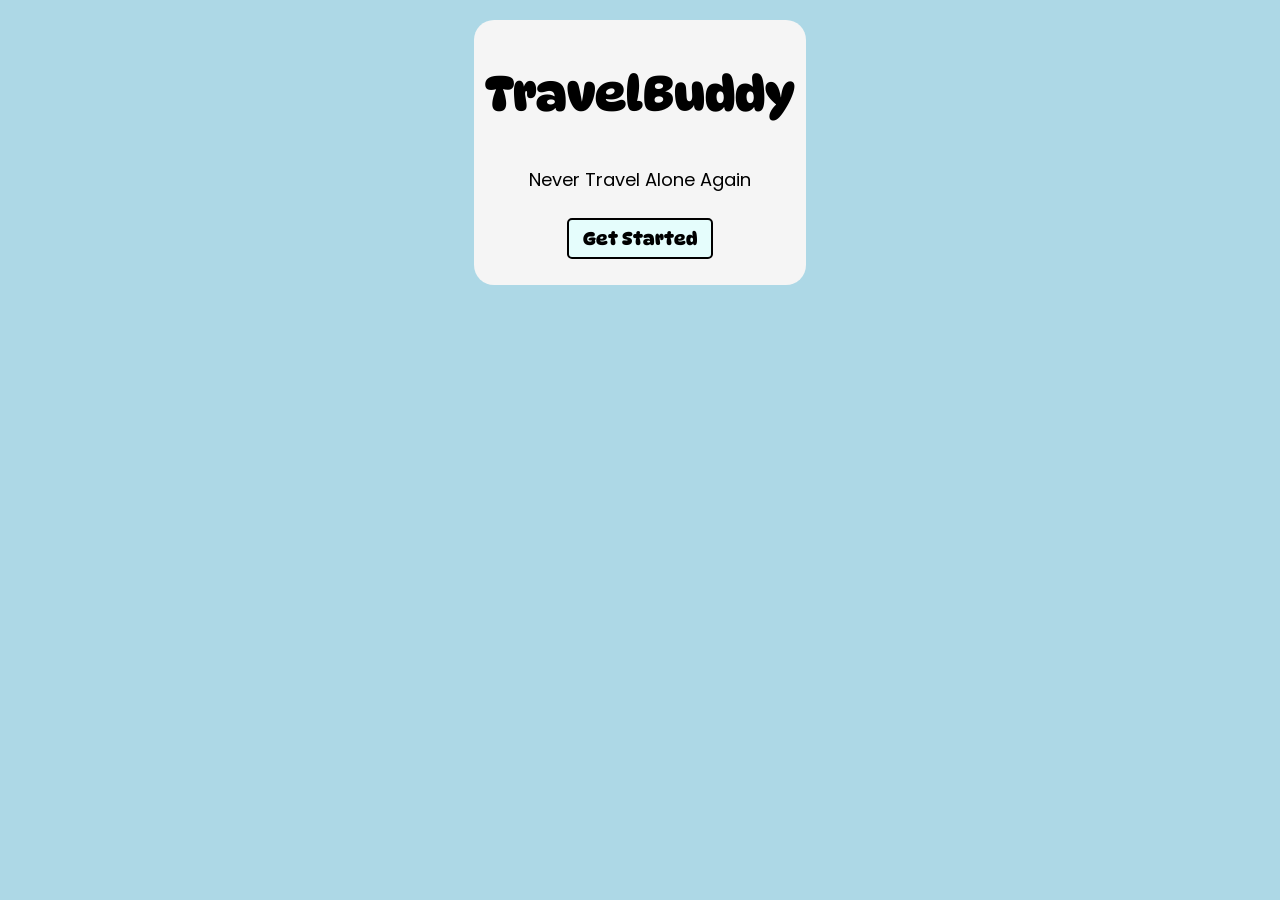
<file: index.html>
<link rel="stylesheet" href="styles.css">

  <link href="https://fonts.googleapis.com/css2?family=DynaPuff&display=swap" rel="stylesheet">
  <link href="https://fonts.googleapis.com/css2?family=Poppins:wght@400;600&display=swap" rel="stylesheet">
</head>

<body>

  <div class="card">

    <h1 class="welcome-title">TravelBuddy</h1>

    <p class="welcome-subtitle">Never Travel Alone Again</p>

    <a href="cities.html">
      <button>Get Started</button>
    </a>

  </div>

</body>
</html>
</file>
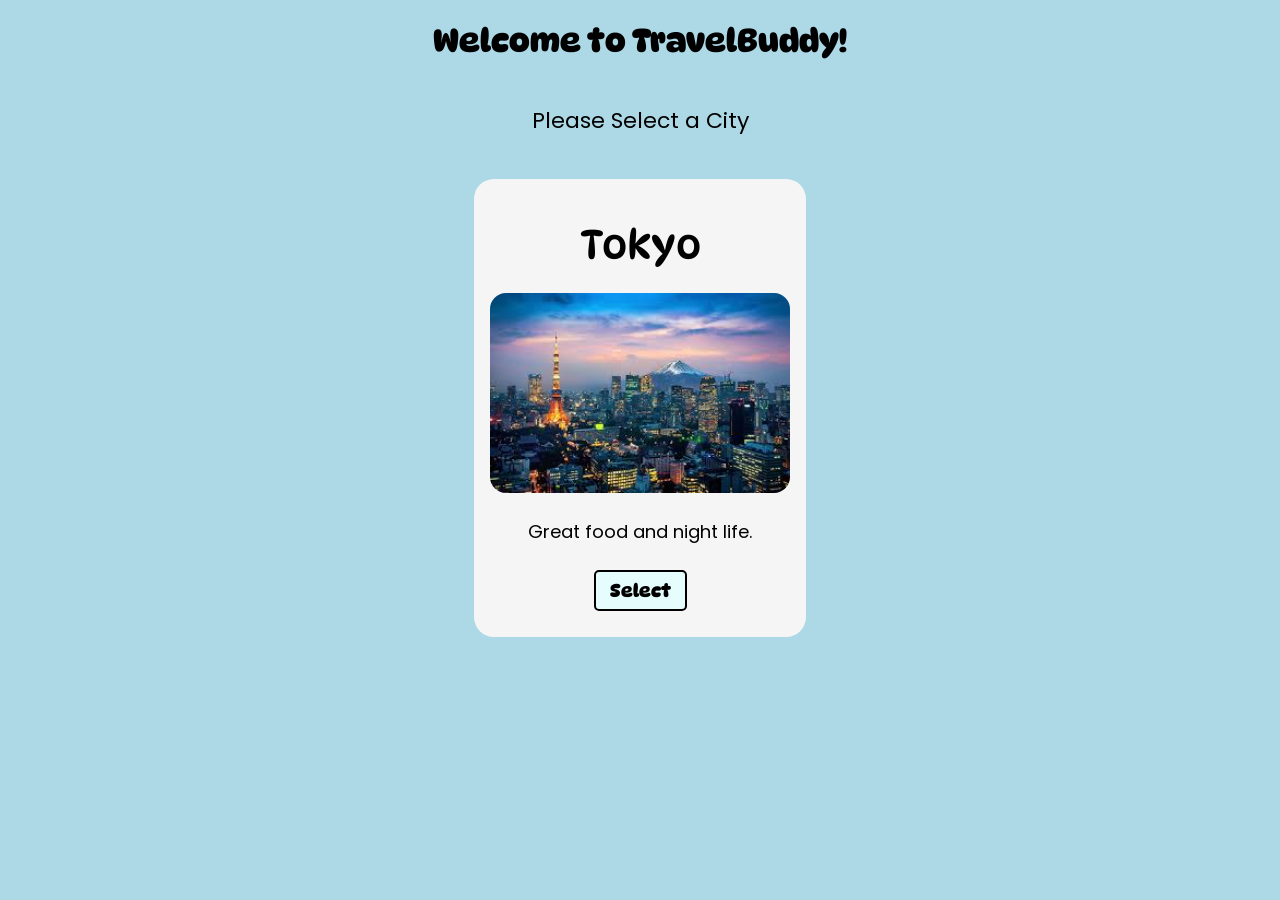
<file: cities.html>
<!DOCTYPE html>
<html lang="en">

<head>
  <meta charset="UTF-8">
  <meta name="viewport" content="width=device-width, initial-scale=1.0">

  <title>Welcome to TravelBuddy!</title>

  <link rel="stylesheet" href="styles.css">
  <link href="https://fonts.googleapis.com/css2?family=Poppins:wght@400;600&display=swap" rel="stylesheet">
  <link href="https://fonts.googleapis.com/css2?family=DynaPuff&display=swap" rel="stylesheet">
</head>

<body>

  <h1 class="city-title">Welcome to TravelBuddy!</h1>
 <p class="city-subtitle">Please Select a City</p>

  <div class="card">
    <h2>Tokyo</h2>

    <img src="./images/tokyo.png" alt="Tokyo">
    <p>Great food and night life.</p>

    <a href="interests.html">
  <button>Select</button>
</a>
  </div>

  <script src="scripts.js"></script>
</body>
</html>
</file>
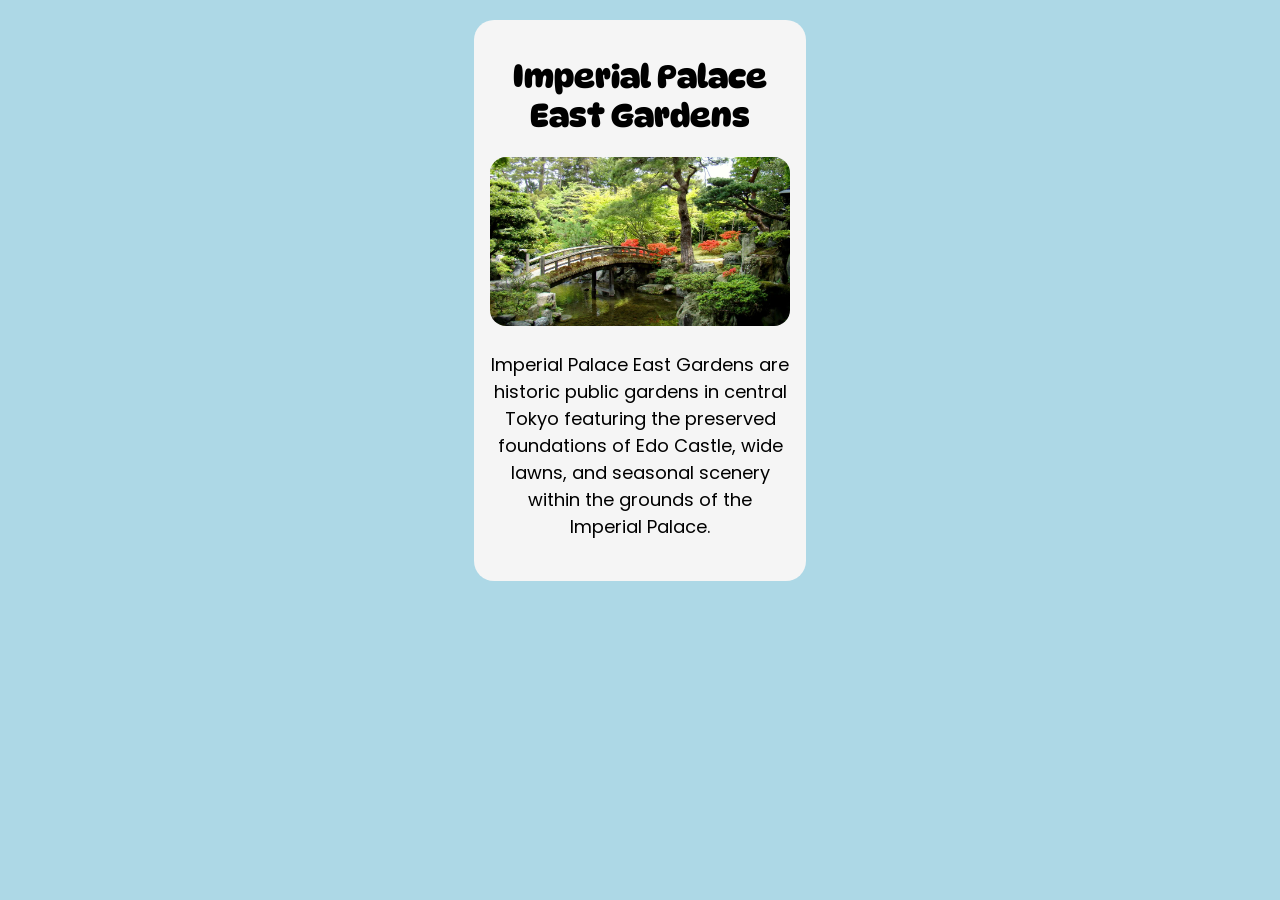
<file: imperial.html>
<!DOCTYPE html>
<html lang="en">

<head>
  <meta charset="UTF-8">
  <meta name="viewport"
        content="width=device-width, initial-scale=1.0">

  <title>Imperial Palace East Gardens</title>

  <link rel="stylesheet" href="styles.css">
   <link href="https://fonts.googleapis.com/css2?family=Poppins:wght@400;600&display=swap" rel="stylesheet">
  <link href="https://fonts.googleapis.com/css2?family=DynaPuff&display=swap" rel="stylesheet">
</head>

<body>

  <div class="card">

    <h1 class="imperial-title">Imperial Palace East Gardens</h1>

    <img src="./images/imperial.png"
         alt="Imperial Palace East Gardens">

    <p>
     Imperial Palace East Gardens are historic public gardens in central Tokyo featuring the preserved foundations of Edo Castle, wide lawns, and seasonal scenery within the grounds of the Imperial Palace.
    </p>

  </div>

</body>

</html>
</file>
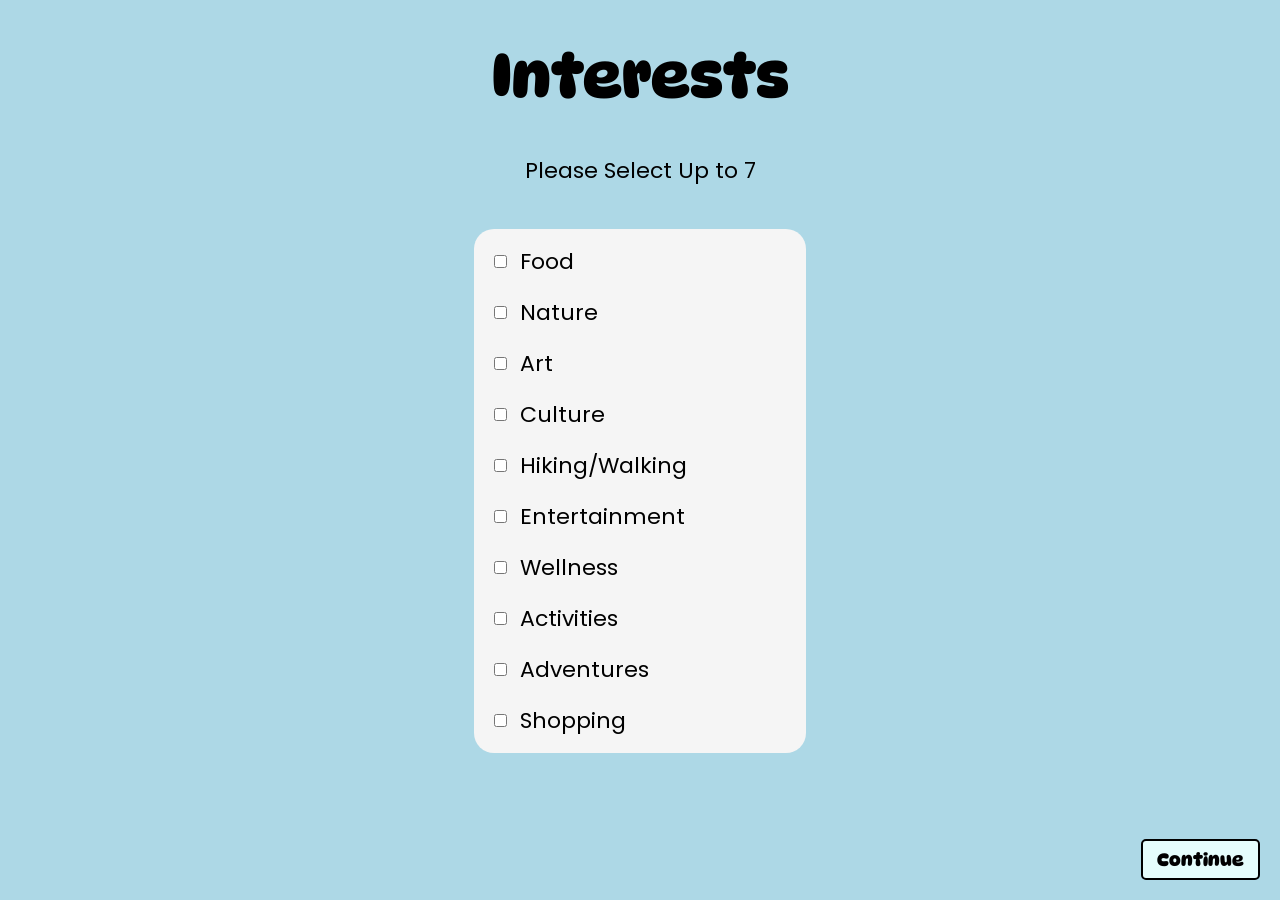
<file: interests.html>
<!DOCTYPE html>
<html lang="en">

<head>
  <meta charset="UTF-8">
  <meta name="viewport" content="width=device-width, initial-scale=1.0">

  <title>Interests</title>

  <link rel="stylesheet" href="styles.css">

  <link href="https://fonts.googleapis.com/css2?family=DynaPuff&display=swap" rel="stylesheet">

  <link href="https://fonts.googleapis.com/css2?family=Poppins:wght@400;600&display=swap" rel="stylesheet">
</head>

<body>

  <h1 class="interests-title">Interests</h1>

  <p class="interests-subtitle">Please Select Up to 7</p>

  <div class="card interests-card">

   <form class="interests-form">

  <label><input type="checkbox" id="food"> Food</label>

  <label><input type="checkbox" id="nature"> Nature</label>

  <label><input type="checkbox" id="art"> Art</label>

  <label><input type="checkbox" id="culture"> Culture</label>

  <label><input type="checkbox" id="hiking"> Hiking/Walking</label>

  <label><input type="checkbox" id="entertainment"> Entertainment</label>

  <label><input type="checkbox" id="wellness"> Wellness</label>

  <label><input type="checkbox" id="activities"> Activities</label>

  <label><input type="checkbox" id="adventures"> Adventures</label>

  <label><input type="checkbox" id="shopping"> Shopping</label>

</form>

  </div>

 <button type="button"
class="continue-button"
onclick="saveInterests()">
  Continue
</button>

<script src="scripts.js"></script>
</body>
</html>
</file>
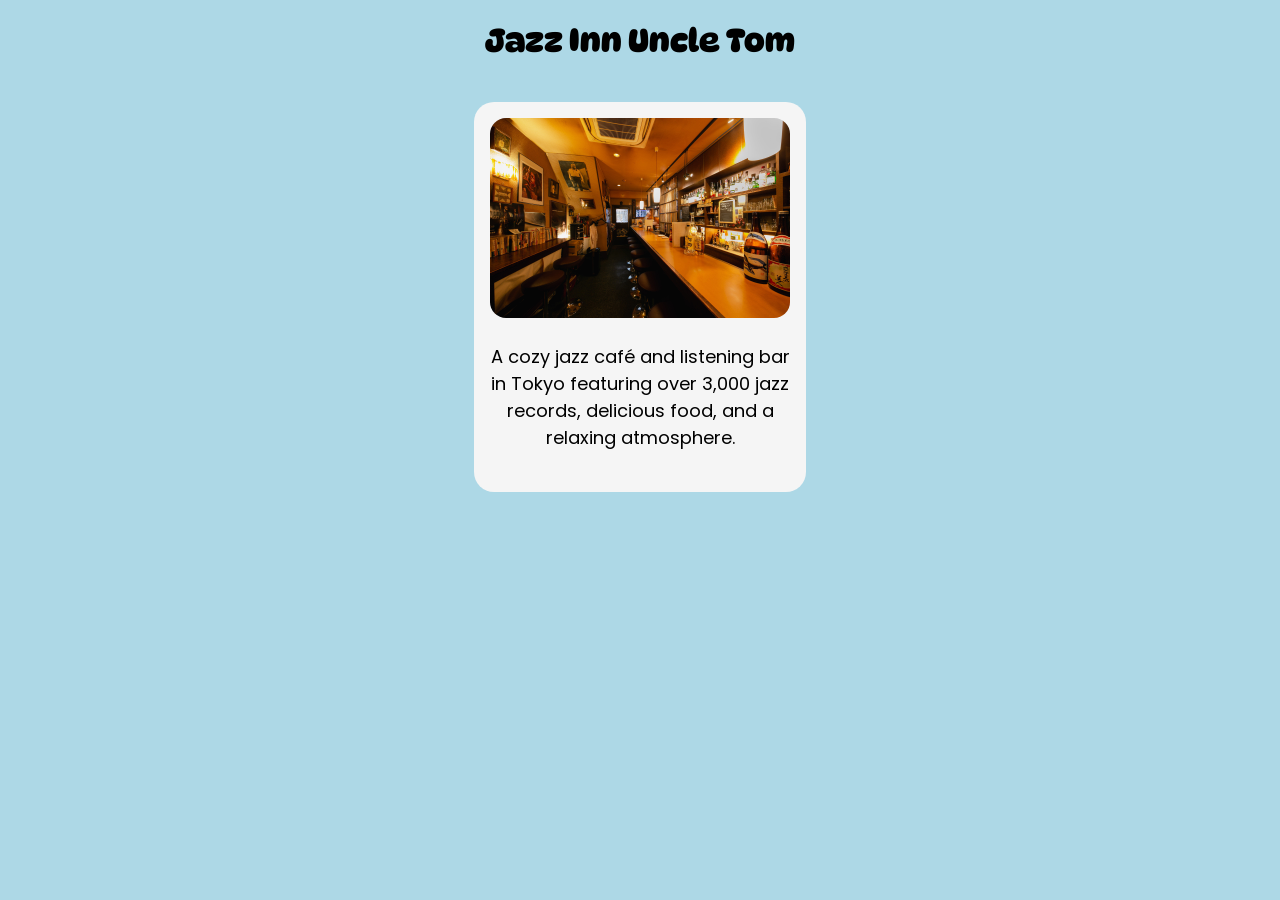
<file: jazz.html>
<!DOCTYPE html>
<html lang="en">

<head>
  <meta charset="UTF-8">

  <meta name="viewport"
        content="width=device-width, initial-scale=1.0">

  <title>Jazz Inn Uncle Tom</title>

  <link rel="stylesheet" href="styles.css">

  <link href="https://fonts.googleapis.com/css2?family=DynaPuff&display=swap"
        rel="stylesheet">

  <link href="https://fonts.googleapis.com/css2?family=Poppins:wght@400;600&display=swap"
        rel="stylesheet">
</head>

<body>

  <h1 class="jazz-title">
    Jazz Inn Uncle Tom
  </h1>

  <div class="card">

    <img src="./images/jazz.png"
         alt="Jazz Inn Uncle Tom">

    <p class="jazz-subtitle">
      A cozy jazz café and listening bar in Tokyo
      featuring over 3,000 jazz records,
      delicious food, and a relaxing atmosphere.
    </p
  </div>

</body>
</file>
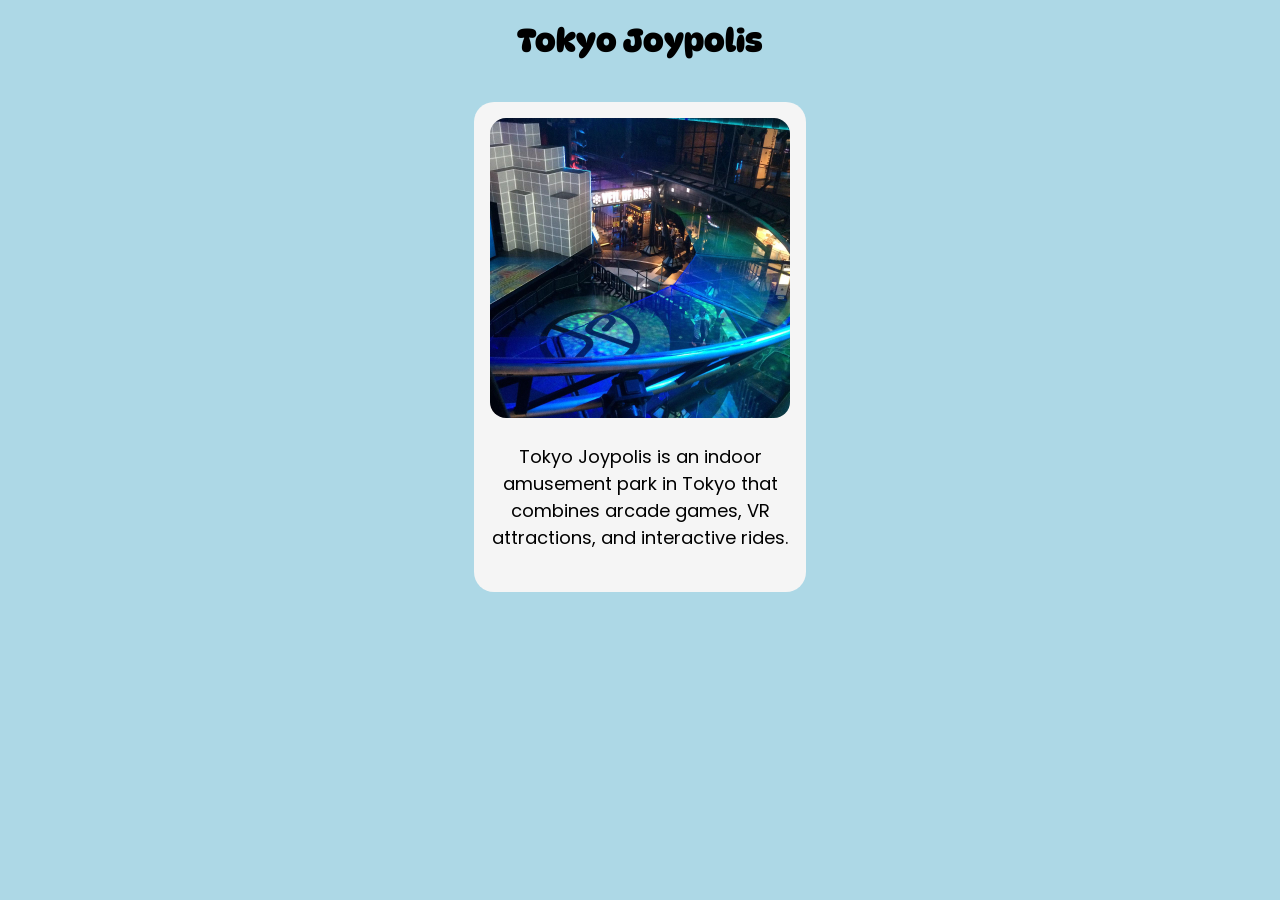
<file: joypolis.html>
<!DOCTYPE html>
<html lang="en">

<head>
  <meta charset="UTF-8">

  <meta name="viewport"
        content="width=device-width, initial-scale=1.0">

  <title>Tokyo Joypolis</title>

  <link rel="stylesheet" href="styles.css">

  <link href="https://fonts.googleapis.com/css2?family=DynaPuff&display=swap"
        rel="stylesheet">

  <link href="https://fonts.googleapis.com/css2?family=Poppins:wght@400;600&display=swap"
        rel="stylesheet">
</head>

<body>

  <h1 class="jopolis-title">
    Tokyo Joypolis
  </h1>

  <div class="card">

    <img src="./images/joypolis.png"
         alt="Tokyo Joypolis">

    <p class="jopolis-subtitle">
      Tokyo Joypolis is an indoor amusement park in Tokyo that combines arcade games, VR attractions, and interactive rides. 
    </p
  </div>

</body>
</file>
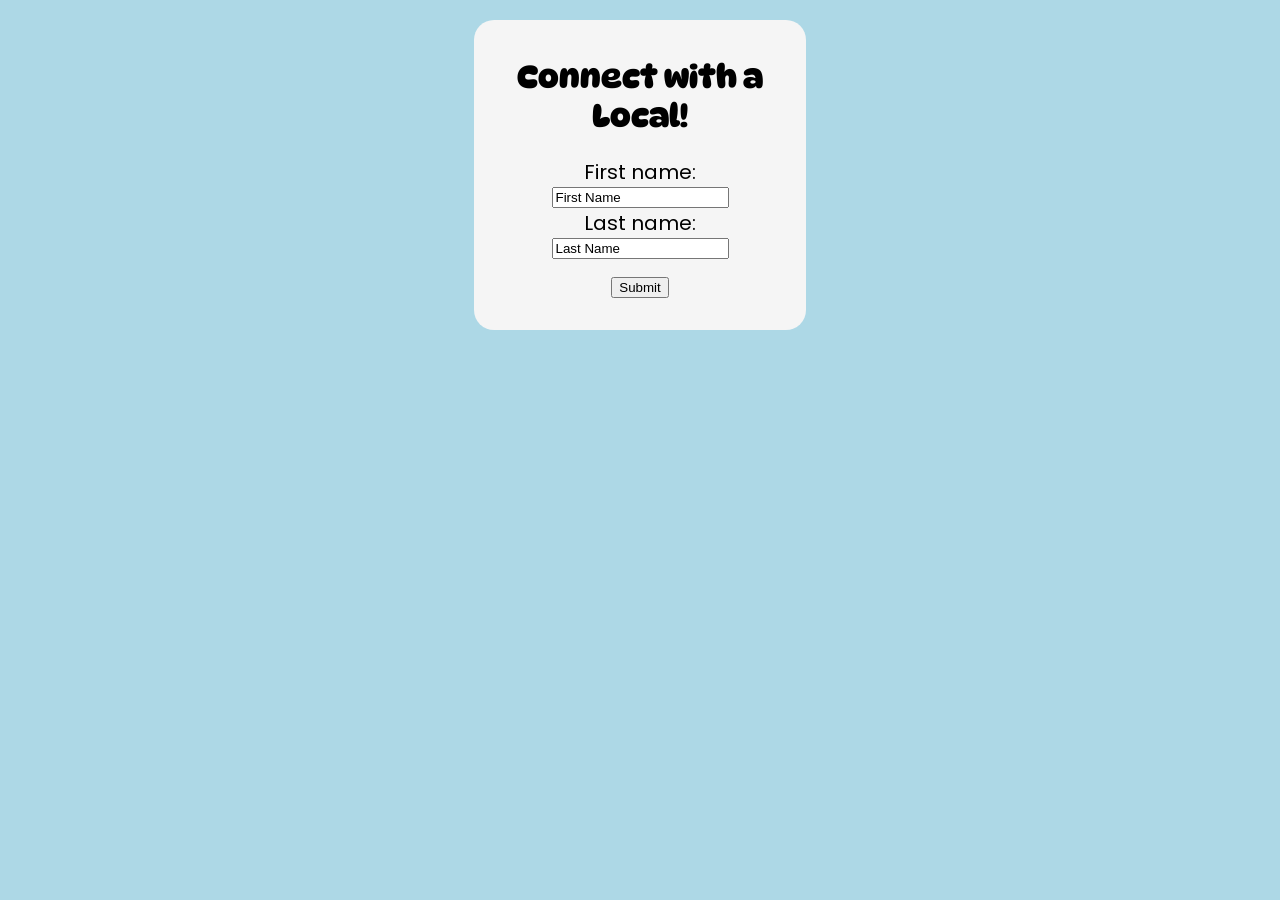
<file: local.html>
<link rel="stylesheet" href="styles.css">

  <link href="https://fonts.googleapis.com/css2?family=DynaPuff&display=swap" rel="stylesheet">
  <link href="https://fonts.googleapis.com/css2?family=Poppins:wght@400;600&display=swap" rel="stylesheet">
</head>

<body>

  <div class="card">

    <h1 class="local-title">Connect with a Local!</h1>

    <form action="/action_page.php">
  <label for="fname">First name:</label><br>
  <input type="text" id="fname" name="fname" value="First Name"><br>
  <label for="lname">Last name:</label><br>
  <input type="text" id="lname" name="lname" value="Last Name"><br><br>
  <input type="submit" value="Submit">
</form>

  </div>
 
</html>
</file>
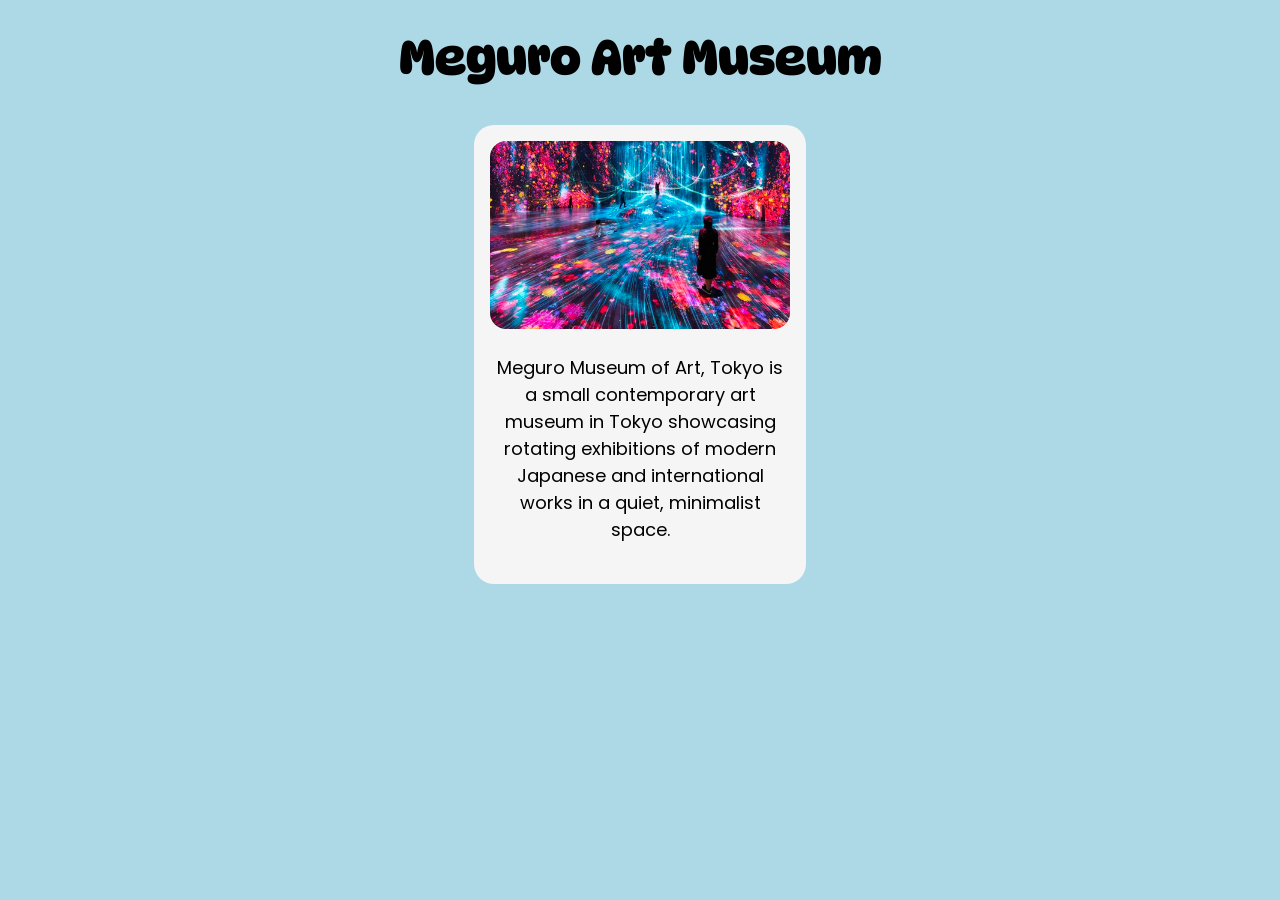
<file: meguro.html>
<!DOCTYPE html>
<html lang="en">

<head>
  <meta charset="UTF-8">

  <meta name="viewport"
        content="width=device-width, initial-scale=1.0">

  <title>Meguro Art Museum</title>

  <link rel="stylesheet" href="styles.css">

  <link href="https://fonts.googleapis.com/css2?family=DynaPuff&display=swap"
        rel="stylesheet">

  <link href="https://fonts.googleapis.com/css2?family=Poppins:wght@400;600&display=swap"
        rel="stylesheet">
</head>

<body>

  <h1 class="welcome-title">
    Meguro Art Museum
  </h1>

  <div class="card">

    <img src="./images/meguro.png"
         alt="Meguro Art Museum">

    <p class="welcome-subtitle">
      Meguro Museum of Art, Tokyo is a small contemporary art museum in Tokyo showcasing rotating exhibitions of modern Japanese and international works in a quiet, minimalist space.
 </p
  </div>

</body>
</file>
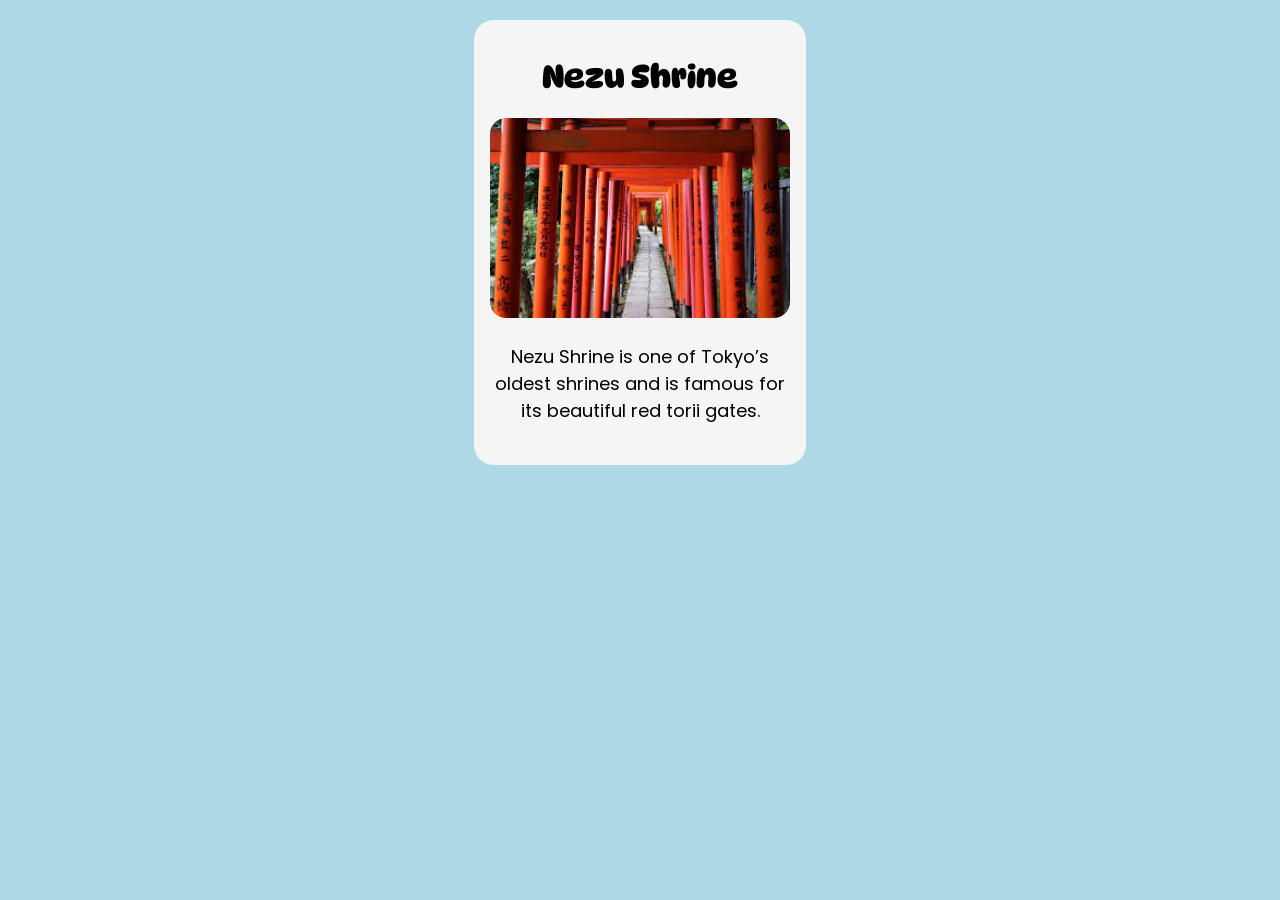
<file: nezu.html>
<!DOCTYPE html>
<html lang="en">

<head>
  <meta charset="UTF-8">
  <meta name="viewport"
        content="width=device-width, initial-scale=1.0">

  <title>Nezu Shrine</title>

  <link rel="stylesheet" href="styles.css">
   <link href="https://fonts.googleapis.com/css2?family=Poppins:wght@400;600&display=swap" rel="stylesheet">
  <link href="https://fonts.googleapis.com/css2?family=DynaPuff&display=swap" rel="stylesheet">
</head>

<body>

  <div class="card">

    <h1 class="nezu-title">Nezu Shrine</h1>

    <img src="./images/nezu.png"
         alt="Nezu Shrine">

    <p>
      Nezu Shrine is one of Tokyo’s oldest shrines
      and is famous for its beautiful red torii gates.
    </p>

  </div>

</body>

</html>
</file>
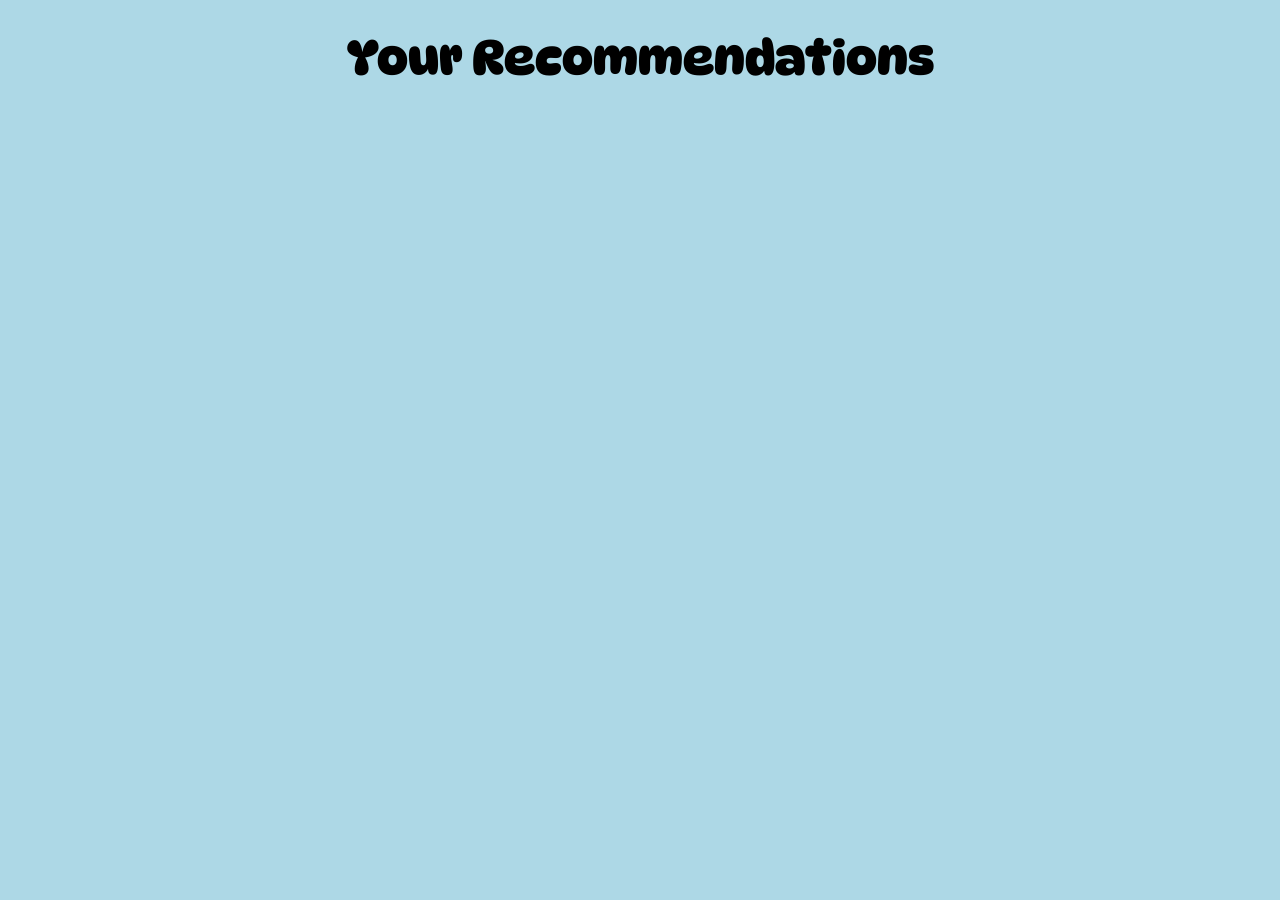
<file: recommendations.html>
<!DOCTYPE html>
<html lang="en">

<head>
  <meta charset="UTF-8">

  <meta name="viewport"
        content="width=device-width, initial-scale=1.0">

  <title>Recommendations</title>

  <link rel="stylesheet" href="styles.css">

  <link href="https://fonts.googleapis.com/css2?family=DynaPuff&display=swap"
        rel="stylesheet">

  <link href="https://fonts.googleapis.com/css2?family=Poppins:wght@400;600&display=swap"
        rel="stylesheet">
</head>

<body>

  <h1 class="welcome-title">
    Your Recommendations
  </h1>

  <div id="recommendations"
       class="recommendations-container">
  </div>

  <script src="scripts.js"></script>

  <script>
    loadRecommendations();
  </script>

</body>

</html>
</file>
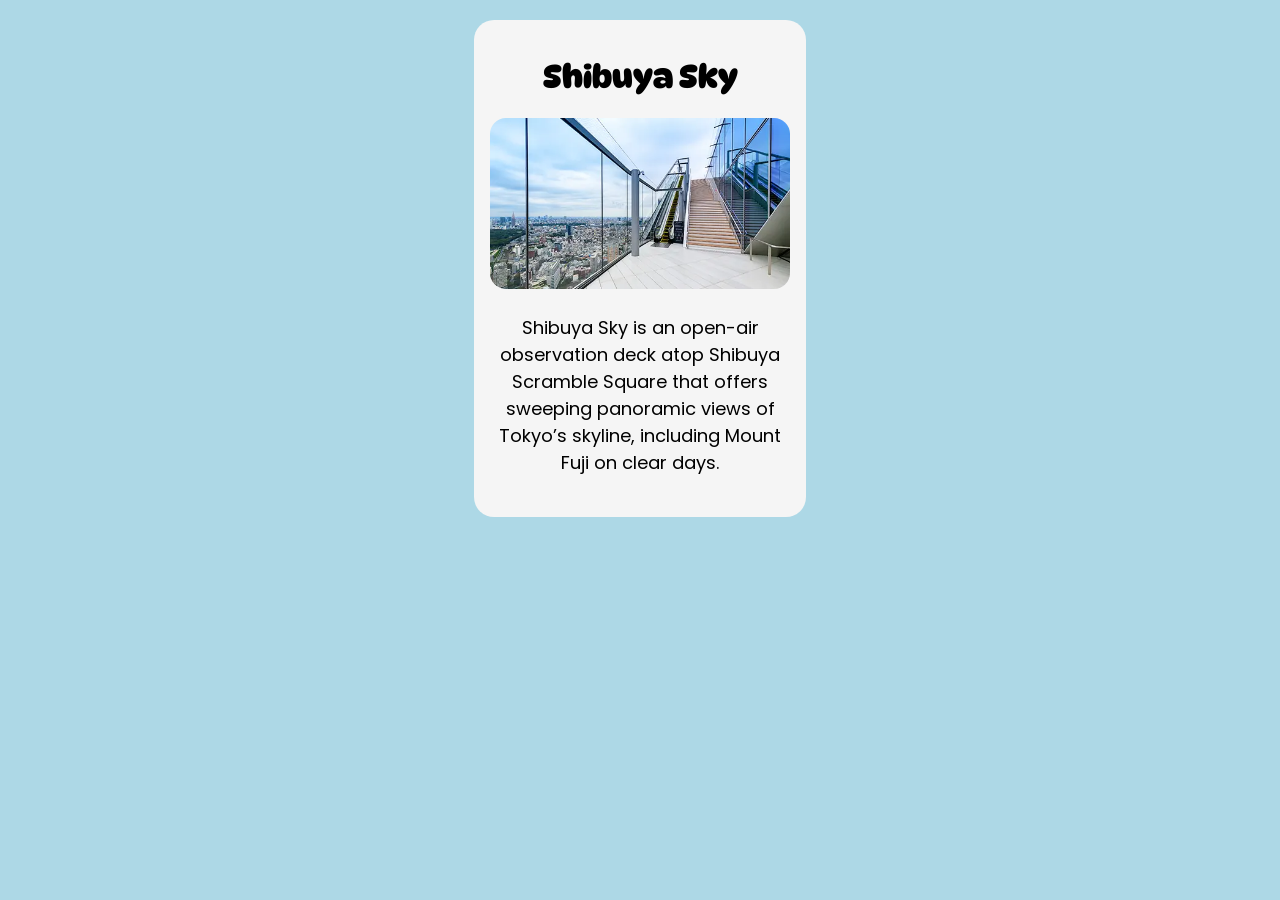
<file: shibuya.html>
<!DOCTYPE html>
<html lang="en">

<head>
  <meta charset="UTF-8">
  <meta name="viewport"
        content="width=device-width, initial-scale=1.0">

  <title>Shibuya Sky</title>

  <link rel="stylesheet" href="styles.css">
   <link href="https://fonts.googleapis.com/css2?family=Poppins:wght@400;600&display=swap" rel="stylesheet">
  <link href="https://fonts.googleapis.com/css2?family=DynaPuff&display=swap" rel="stylesheet">
</head>

<body>

  <div class="card">

    <h1 class="shibuya-title">Shibuya Sky</h1>

    <img src="./images/shibuya.png"
         alt="Shibuya Sky">

    <p>
     Shibuya Sky is an open-air observation deck atop Shibuya Scramble Square that offers sweeping panoramic views of Tokyo’s skyline, including Mount Fuji on clear days.
    </p>

  </div>

</body>

</html>
</file>
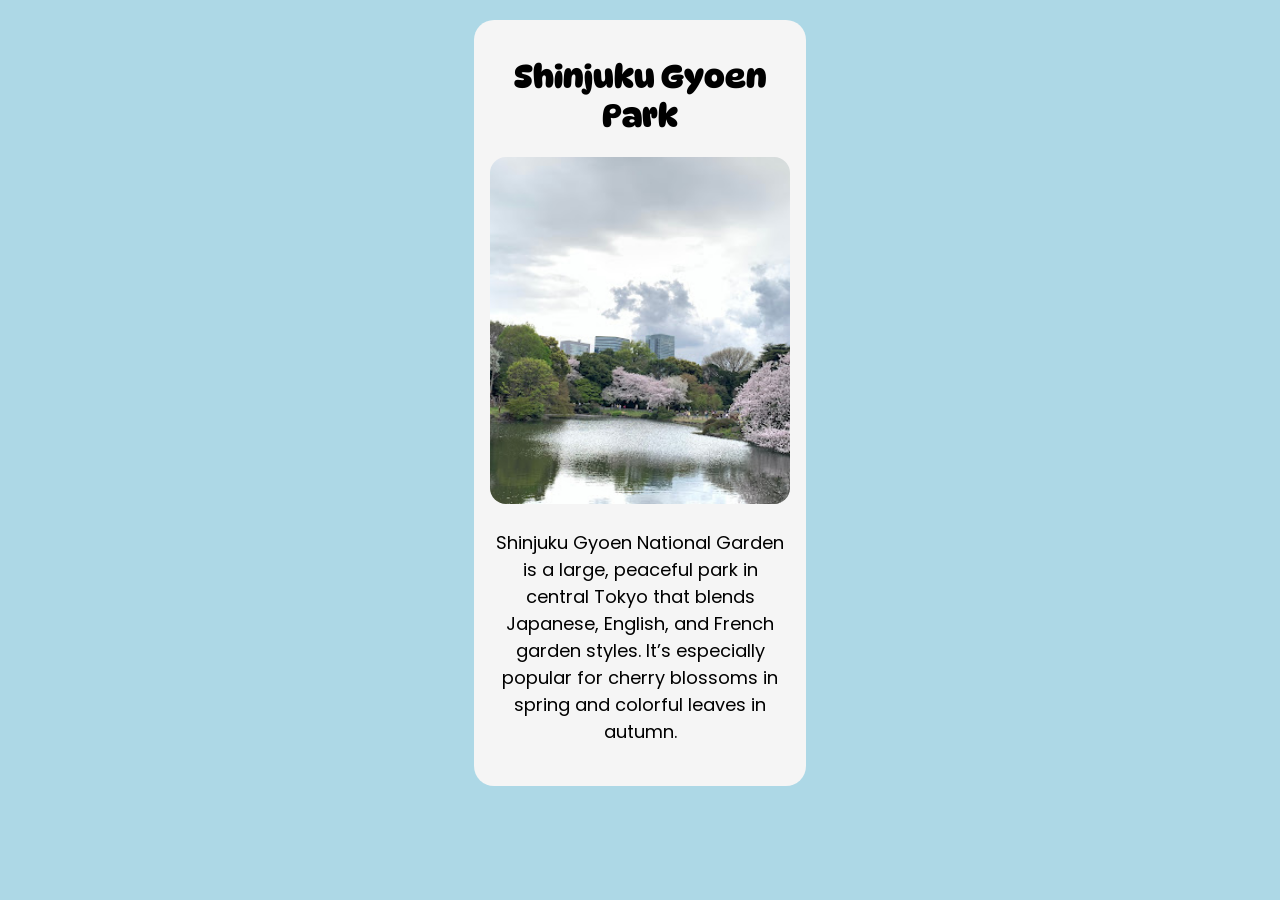
<file: shinjuku.html>
<!DOCTYPE html>
<html lang="en">

<head>
  <meta charset="UTF-8">
  <meta name="viewport"
        content="width=device-width, initial-scale=1.0">

  <title>Shinjuku Gyoen Park</title>

  <link rel="stylesheet" href="styles.css">
   <link href="https://fonts.googleapis.com/css2?family=Poppins:wght@400;600&display=swap" rel="stylesheet">
  <link href="https://fonts.googleapis.com/css2?family=DynaPuff&display=swap" rel="stylesheet">
</head>

<body>

  <div class="card">

    <h1 class="nezu-title">Shinjuku Gyoen Park</h1>

    <img src="./images/shinjuku.png"
         alt="Shinjuku Gyoen Park">

    <p>
      Shinjuku Gyoen National Garden is a large, peaceful park in central Tokyo that blends Japanese, English, and French garden styles. It’s especially popular for cherry blossoms in spring and colorful leaves in autumn.
    </p>

  </div>

</body>

</html>
</file>
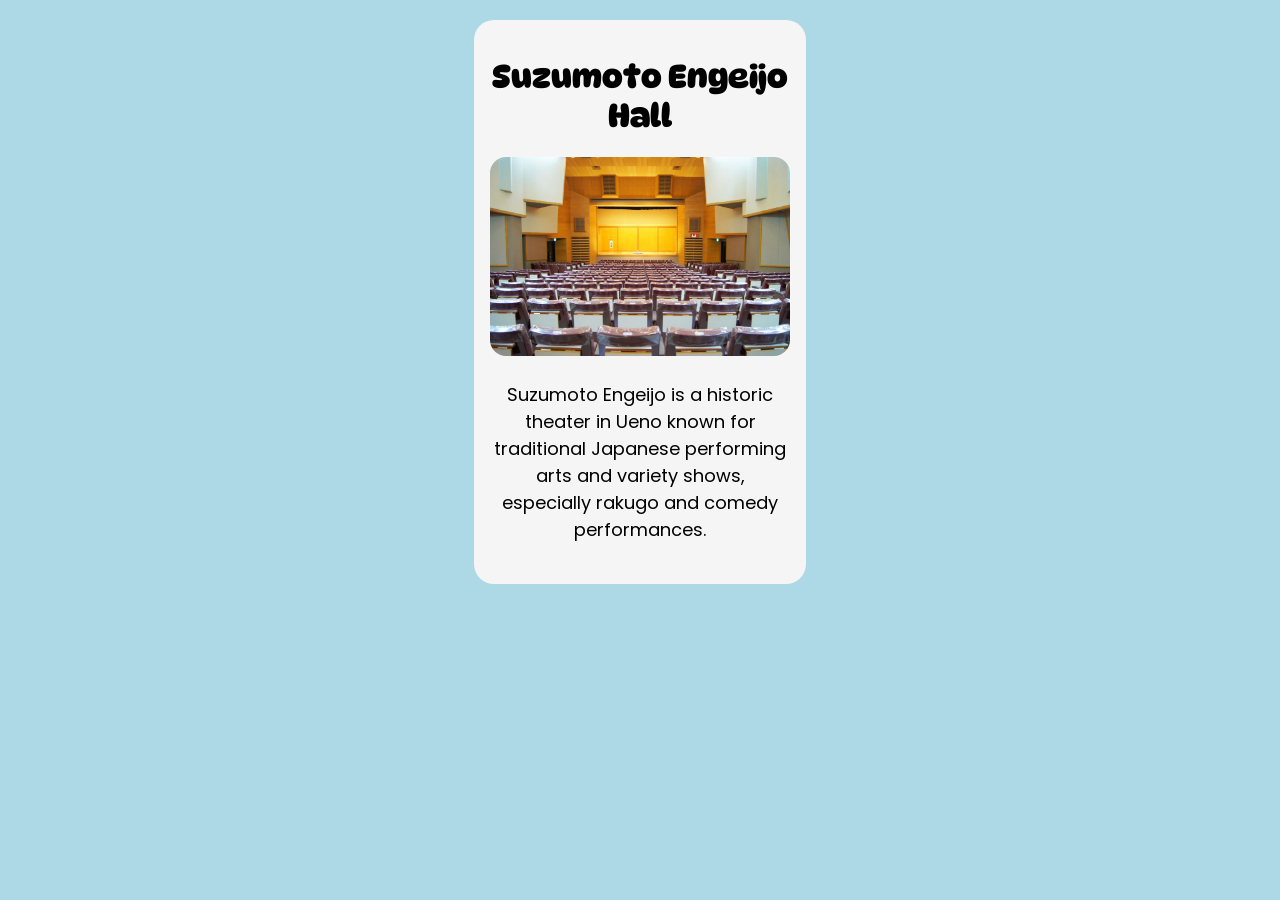
<file: suzumoto.html>
<!DOCTYPE html>
<html lang="en">

<head>
  <meta charset="UTF-8">
  <meta name="viewport"
        content="width=device-width, initial-scale=1.0">

  <title>Suzumoto Engeijo Hall</title>

  <link rel="stylesheet" href="styles.css">
   <link href="https://fonts.googleapis.com/css2?family=Poppins:wght@400;600&display=swap" rel="stylesheet">
  <link href="https://fonts.googleapis.com/css2?family=DynaPuff&display=swap" rel="stylesheet">
</head>

<body>

  <div class="card">

    <h1 class="suzumoto-title">Suzumoto Engeijo Hall</h1>

    <img src="./images/suzumoto.png"
         alt="Suzumoto Engeijo Hall">

    <p>
      Suzumoto Engeijo is a historic theater in Ueno known for traditional Japanese performing arts and variety shows, especially rakugo and comedy performances.
    </p>

  </div>

</body>

</html>
</file>
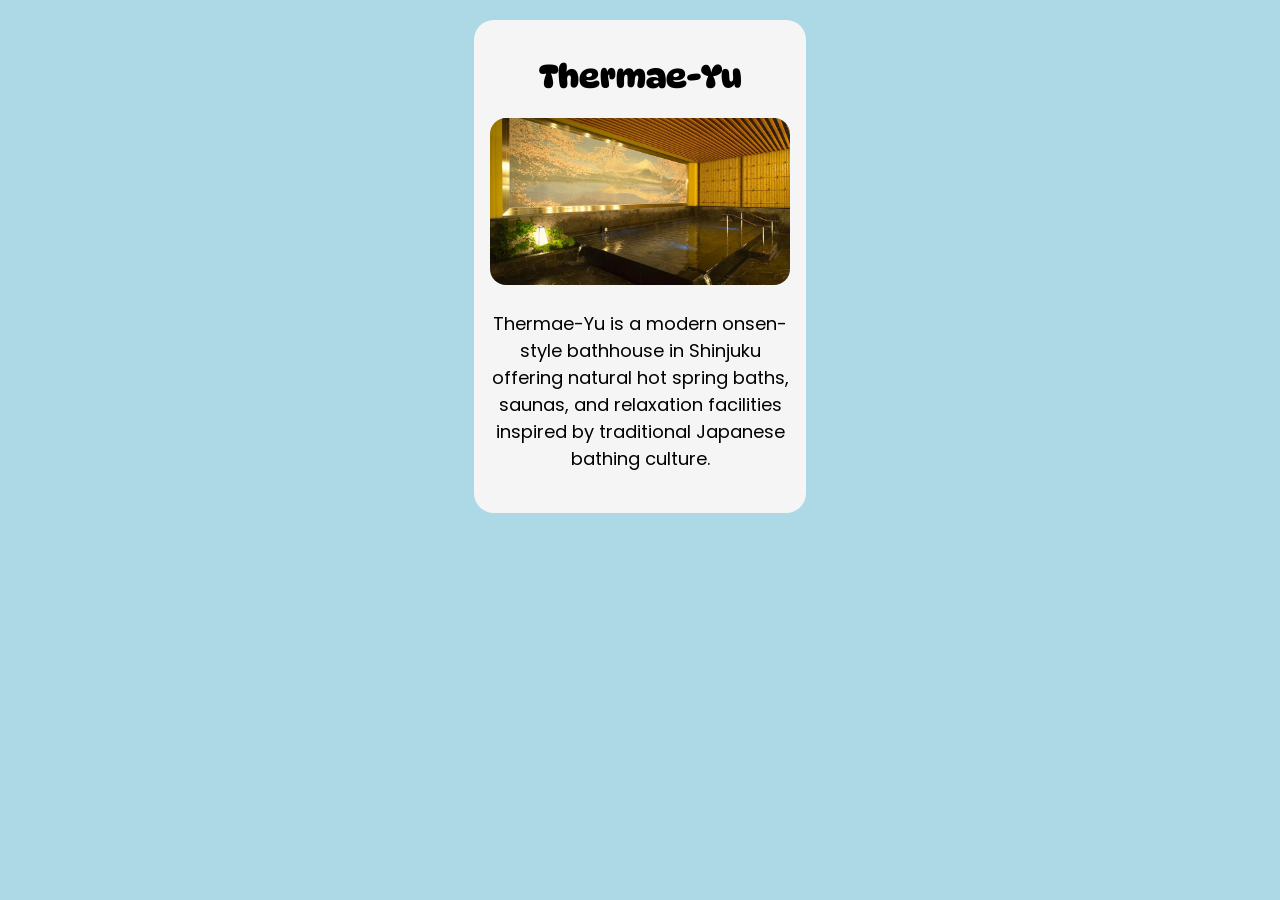
<file: thermae.html>
<!DOCTYPE html>
<html lang="en">

<head>
  <meta charset="UTF-8">
  <meta name="viewport"
        content="width=device-width, initial-scale=1.0">

  <title>Thermae-Yu</title>

  <link rel="stylesheet" href="styles.css">
   <link href="https://fonts.googleapis.com/css2?family=Poppins:wght@400;600&display=swap" rel="stylesheet">
  <link href="https://fonts.googleapis.com/css2?family=DynaPuff&display=swap" rel="stylesheet">
</head>

<body>

  <div class="card">

    <h1 class="thermae-title">Thermae-Yu</h1>

    <img src="./images/thermae.png"
         alt="Thermae-Yu">

    <p>
      Thermae-Yu is a modern onsen-style bathhouse in Shinjuku offering natural hot spring baths, saunas, and relaxation facilities inspired by traditional Japanese bathing culture.
    </p>

  </div>

</body>

</html>
</file>
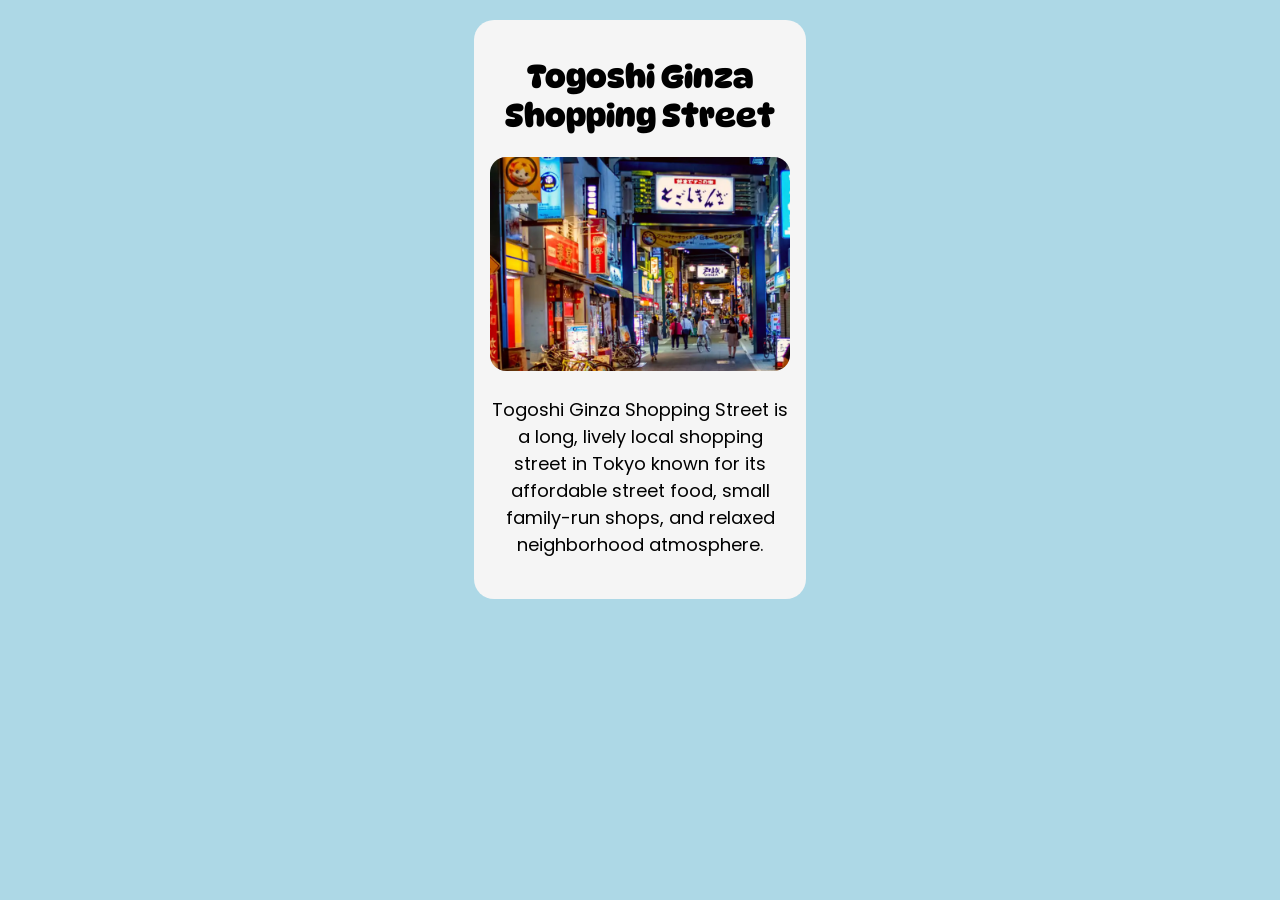
<file: togoshi.html>
<!DOCTYPE html>
<html lang="en">

<head>
  <meta charset="UTF-8">
  <meta name="viewport"
        content="width=device-width, initial-scale=1.0">

  <title>Togoshi Ginza Shopping Street</title>

  <link rel="stylesheet" href="styles.css">
   <link href="https://fonts.googleapis.com/css2?family=Poppins:wght@400;600&display=swap" rel="stylesheet">
  <link href="https://fonts.googleapis.com/css2?family=DynaPuff&display=swap" rel="stylesheet">
</head>

<body>

  <div class="card">

    <h1 class="nezu-title">Togoshi Ginza Shopping Street</h1>

    <img src="./images/togoshi.png"
         alt="Togoshi Ginza Shopping Street">

    <p>
      Togoshi Ginza Shopping Street is a long, lively local shopping street in Tokyo known for its affordable street food, small family-run shops, and relaxed neighborhood atmosphere.
    </p>

  </div>

</body>

</html>
</file>
<file: styles.css>
body {
  background-color: lightblue;

  display: flex;
  flex-direction: column;
  align-items: center;

  font-family: Arial, sans-serif;

  margin: 0;
  padding: 0;

  min-height: 100vh;

  overflow-y: auto;
}

h1 {
  font-family: 'DynaPuff', system-ui;
}

div {
  padding: 20px;
  margin: 20px;
}

.card {
  width: 300px;

  padding: 16px;

  background-color: #f5f5f5;

  border-radius: 20px;

  display: flex;
  flex-direction: column;
  align-items: center;

  text-align: center;

  font-family: Arial, sans-serif;
}

.card h2 {
  font-family: 'DynaPuff', system-ui !important;

  font-size: 40px;

  font-weight: normal;

  margin-top: 25px;
  margin-bottom: 25px;
}

.card p {
  margin-top: 25px;
  margin-bottom: 25px;

  font-family: 'Poppins', sans-serif !important;

  font-size: 18px;
}

.card img {
  width: 100%;

  border-radius: 16px;

  display: block;
}

button {
  background-color: rgb(229, 253, 252);

  color: black;

  border-radius: 5px;

  border: 2px solid black;

  font-family: 'DynaPuff', system-ui;

  font-size: 18px;

  font-weight: bold;

  padding: 8px 14px;

  cursor: pointer;
}

.card button {
  margin-bottom: 10px;
}

button:hover {
  background-color: darkslategray;

  transform: scale(1.05);

  transition: 0.2s;
}

.button-container {
  display: flex;

  justify-content: center;

  gap: 10px;

  margin-top: 20px;
}

.welcome-title {
  font-family: 'DynaPuff', cursive !important;

  font-size: 48px;

  text-align: center;

  margin-bottom: 20px;

  line-height: 1.1;
}

.interests-title {
  font-family: 'DynaPuff', system-ui;

  font-size: 60px;

  text-align: center;

  margin-bottom: 20px;
}

.welcome-subtitle {
  font-family: 'Poppins', sans-serif !important;

  font-size: 22px;

  text-align: center;

  margin-bottom: 30px;
}

.interests-subtitle {
  font-family: 'Poppins', sans-serif !important;

  font-size: 22px;

  text-align: center;
}

.card label {
  font-family: 'Poppins', sans-serif !important;

  font-size: 20px;
}

.city-subtitle {
  font-family: 'Poppins', sans-serif !important;

  font-size: 22px;

  text-align: center;
}

.continue-button {
  position: fixed;

  bottom: 20px;

  right: 20px;

  z-index: 999;
}

.cities-title {
  font-family: 'DynaPuff', system-ui !important;

  font-size: 64px !important;

  margin-top: 80px !important;

  text-align: center;
}

.interests-form {
  display: flex;

  flex-direction: column;

  align-items: flex-start;

  gap: 18px;

  width: 100%;
}

.interests-form label {
  font-family: 'Poppins', sans-serif;

  font-size: 22px;

  display: flex;

  align-items: center;

  gap: 10px;
}

.recommendations-container {
  display: flex;

  flex-direction: column;

  align-items: center;

  gap: 30px;

  width: 100%;
}
</file>
